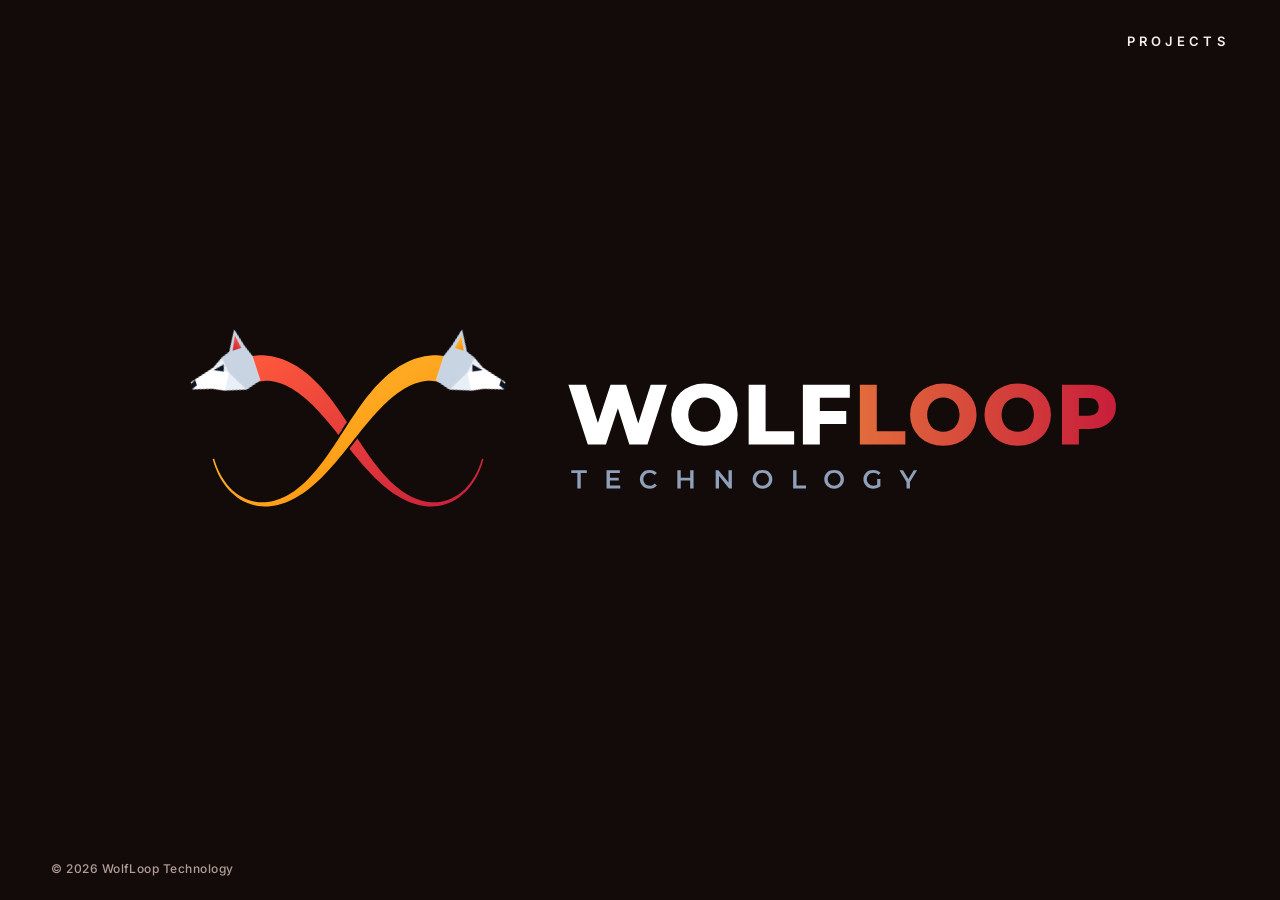
<file: index.html>
<!doctype html>
<html lang="en">
<head>
<meta charset="utf-8">
<meta name="viewport" content="width=device-width, initial-scale=1">
<title>WolfLoop Technology</title>
<meta name="description" content="WolfLoop Technology, the company behind GW Cadet and AssetCtl.">
<meta name="theme-color" content="#120B0A">
<meta property="og:title" content="WolfLoop Technology">
<meta property="og:description" content="WolfLoop Technology, the company behind GW Cadet and AssetCtl.">
<meta property="og:image" content="assets/og-image.png">
<link rel="icon" href="favicon.ico" sizes="48x48">
<link rel="icon" href="assets/favicon.svg" type="image/svg+xml">
<link rel="apple-touch-icon" href="assets/apple-touch-icon.png">
<link rel="manifest" href="site.webmanifest">
<link rel="preconnect" href="https://fonts.googleapis.com">
<link rel="preconnect" href="https://fonts.gstatic.com" crossorigin>
<link rel="stylesheet" href="https://fonts.googleapis.com/css2?family=Inter:wght@500;600;800&display=swap">
<link rel="stylesheet" href="styles.css?v=1793290688">
</head>
<body class="is-home">
<a class="skip" href="#main">Skip to content</a>
<header class="bar">
  <a class="home-link" href="./" aria-label="WolfLoop Technology home"><img src="assets/mark.svg" alt="" width="76" height="48"></a>
  <nav aria-label="Primary"><a href="projects.html">Projects</a></nav>
</header>
<main id="main">
<h1 class="stage"><span class="sr">WolfLoop Technology</span><svg xmlns="http://www.w3.org/2000/svg" viewBox="0 0 940 240" class="logo logo-wide" aria-hidden="true" focusable="false"><defs><linearGradient id="ea" x1="0" y1="0" x2="1" y2="1"><stop offset="0" stop-color="#FFC23D"/><stop offset="1" stop-color="#FF8A00"/></linearGradient><linearGradient id="eb" x1="0" y1="0" x2="1" y2="1"><stop offset="0" stop-color="#FF5A3C"/><stop offset="1" stop-color="#C81E3A"/></linearGradient><linearGradient id="et" x1="0" y1="0" x2="1" y2="0"><stop offset="0" stop-color="#FFC23D"/><stop offset="1" stop-color="#C81E3A"/></linearGradient><linearGradient id="etw" gradientUnits="userSpaceOnUse" x1="401.3" y1="0" x2="926.5" y2="0"><stop offset="0" stop-color="#FFC23D"/><stop offset="1" stop-color="#C81E3A"/></linearGradient></defs><polygon points="318.5,145.5 317.0,150.1 315.3,154.6 313.4,158.8 311.2,162.8 308.8,166.5 306.3,170.0 303.6,173.1 300.8,175.9 297.8,178.3 294.8,180.5 291.7,182.3 288.6,183.9 285.5,185.1 282.3,186.1 279.2,186.8 276.0,187.2 272.9,187.3 269.9,187.3 266.8,187.0 263.9,186.5 260.9,185.9 258.1,185.0 255.3,184.0 252.5,182.8 249.8,181.5 247.2,180.1 244.6,178.5 242.1,176.9 239.7,175.1 237.3,173.2 234.9,171.3 232.7,169.2 230.4,167.1 228.3,165.0 226.1,162.7 224.1,160.4 222.0,158.1 220.0,155.7 218.1,153.3 216.2,150.9 214.3,148.4 212.4,145.9 210.6,143.3 208.8,140.8 207.0,138.2 205.2,135.6 203.5,133.0 201.7,130.3 200.0,127.7 198.3,125.0 196.6,122.4 194.8,119.7 193.1,117.0 191.4,114.3 189.6,111.6 187.9,108.9 186.1,106.3 184.3,103.6 182.5,100.9 180.6,98.2 178.7,95.5 176.8,92.9 174.9,90.2 172.9,87.6 170.8,85.0 168.7,82.4 166.6,79.9 164.4,77.3 162.1,74.8 159.7,72.4 157.3,70.0 154.8,67.6 152.2,65.3 149.5,63.1 146.7,61.0 143.9,58.9 140.9,56.9 137.8,55.1 134.6,53.4 131.2,51.8 127.8,50.4 124.2,49.1 120.5,48.1 116.7,47.3 112.7,46.7 108.7,46.4 104.5,46.4 100.3,46.7 96.1,47.4 91.8,48.4 99.9,73.1 102.1,72.3 104.3,71.7 106.6,71.2 108.9,70.9 111.2,70.8 113.6,70.8 116.0,71.0 118.4,71.4 120.8,71.9 123.2,72.6 125.7,73.4 128.1,74.4 130.5,75.4 133.0,76.7 135.4,78.0 137.7,79.4 140.1,81.0 142.4,82.6 144.8,84.3 147.0,86.2 149.3,88.1 151.5,90.0 153.7,92.0 155.9,94.1 158.1,96.3 160.2,98.5 162.3,100.7 164.4,103.0 166.4,105.3 168.4,107.6 170.5,110.0 172.5,112.4 174.5,114.8 176.5,117.3 178.4,119.7 180.4,122.2 182.4,124.7 184.4,127.2 186.3,129.7 188.3,132.2 190.3,134.7 192.3,137.2 194.3,139.7 196.3,142.2 198.4,144.7 200.5,147.2 202.5,149.6 204.7,152.1 206.8,154.5 209.0,156.9 211.2,159.3 213.5,161.6 215.8,164.0 218.1,166.2 220.5,168.4 222.9,170.6 225.4,172.7 228.0,174.8 230.6,176.7 233.2,178.6 236.0,180.4 238.7,182.1 241.6,183.7 244.5,185.2 247.5,186.6 250.5,187.8 253.6,188.8 256.7,189.7 259.9,190.4 263.2,191.0 266.5,191.3 269.8,191.4 273.1,191.2 276.5,190.8 279.9,190.2 283.2,189.2 286.6,188.0 289.9,186.5 293.1,184.8 296.3,182.7 299.4,180.2 302.4,177.5 305.2,174.5 307.9,171.2 310.4,167.6 312.8,163.7 314.9,159.6 316.8,155.2 318.5,150.6 319.9,145.8" fill="url(#eb)"/><polygon points="60.1,145.8 61.5,150.6 63.2,155.2 65.1,159.6 67.2,163.7 69.6,167.6 72.1,171.2 74.8,174.5 77.6,177.5 80.6,180.2 83.7,182.7 86.9,184.8 90.1,186.5 93.4,188.0 96.8,189.2 100.1,190.2 103.5,190.8 106.9,191.2 110.2,191.4 113.5,191.3 116.8,191.0 120.1,190.4 123.3,189.7 126.4,188.8 129.5,187.8 132.5,186.6 135.5,185.2 138.4,183.7 141.3,182.1 144.0,180.4 146.8,178.6 149.4,176.7 152.0,174.8 154.6,172.7 157.1,170.6 159.5,168.4 161.9,166.2 164.2,164.0 166.5,161.6 168.8,159.3 171.0,156.9 173.2,154.5 175.3,152.1 177.5,149.6 179.5,147.2 181.6,144.7 183.7,142.2 185.7,139.7 187.7,137.2 189.7,134.7 191.7,132.2 193.7,129.7 195.6,127.2 197.6,124.7 199.6,122.2 201.6,119.7 203.5,117.3 205.5,114.8 207.5,112.4 209.5,110.0 211.6,107.6 213.6,105.3 215.6,103.0 217.7,100.7 219.8,98.5 221.9,96.3 224.1,94.1 226.3,92.0 228.5,90.0 230.7,88.1 233.0,86.2 235.2,84.3 237.6,82.6 239.9,81.0 242.3,79.4 244.6,78.0 247.0,76.7 249.5,75.4 251.9,74.4 254.3,73.4 256.8,72.6 259.2,71.9 261.6,71.4 264.0,71.0 266.4,70.8 268.8,70.8 271.1,70.9 273.4,71.2 275.7,71.7 277.9,72.3 280.1,73.1 288.2,48.4 283.9,47.4 279.7,46.7 275.5,46.4 271.3,46.4 267.3,46.7 263.3,47.3 259.5,48.1 255.8,49.1 252.2,50.4 248.8,51.8 245.4,53.4 242.2,55.1 239.1,56.9 236.1,58.9 233.3,61.0 230.5,63.1 227.8,65.3 225.2,67.6 222.7,70.0 220.3,72.4 217.9,74.8 215.6,77.3 213.4,79.9 211.3,82.4 209.2,85.0 207.1,87.6 205.1,90.2 203.2,92.9 201.3,95.5 199.4,98.2 197.5,100.9 195.7,103.6 193.9,106.3 192.1,108.9 190.4,111.6 188.6,114.3 186.9,117.0 185.2,119.7 183.4,122.4 181.7,125.0 180.0,127.7 178.3,130.3 176.5,133.0 174.8,135.6 173.0,138.2 171.2,140.8 169.4,143.3 167.6,145.9 165.7,148.4 163.8,150.9 161.9,153.3 160.0,155.7 158.0,158.1 155.9,160.4 153.9,162.7 151.7,165.0 149.6,167.1 147.3,169.2 145.1,171.3 142.7,173.2 140.3,175.1 137.9,176.9 135.4,178.5 132.8,180.1 130.2,181.5 127.5,182.8 124.7,184.0 121.9,185.0 119.1,185.9 116.1,186.5 113.2,187.0 110.1,187.3 107.1,187.3 104.0,187.2 100.8,186.8 97.7,186.1 94.5,185.1 91.4,183.9 88.3,182.3 85.2,180.5 82.2,178.3 79.2,175.9 76.4,173.1 73.7,170.0 71.2,166.5 68.8,162.8 66.6,158.8 64.7,154.6 63.0,150.1 61.5,145.5" fill="url(#ea)" stroke="#120B0A" stroke-width="4" paint-order="stroke"/><g transform="translate(95.8 60.8) rotate(161.9) scale(1 -1) rotate(0) scale(1.100)"><polygon points="-6,-11 -2,-22 2,-38 12,-21 20,-18 30,-12 52,-6 53,0 36,5 26,10 8,15 -6,11" fill="#E9EFF7"/>
<polygon points="-6,-11 -2,-22 2,-38 12,-21 20,-18 18,-4 8,15 -6,11" fill="#C9D4E2"/>
<polygon points="18,-4 30,-12 52,-6 53,0 36,5 26,10" fill="#FFFFFF"/>
<polygon points="3,-33 9,-21 1,-21" fill="url(#eb)"/>
<polygon points="20,-12 30,-10 22,-6" fill="#0B1420"/>
<polygon points="48,-7 54,-4 53,0 48,-2" fill="#0B1420"/></g><g transform="translate(284.2 60.8) rotate(18.1) rotate(0) scale(1.100)"><polygon points="-6,-11 -2,-22 2,-38 12,-21 20,-18 30,-12 52,-6 53,0 36,5 26,10 8,15 -6,11" fill="#E9EFF7"/>
<polygon points="-6,-11 -2,-22 2,-38 12,-21 20,-18 18,-4 8,15 -6,11" fill="#C9D4E2"/>
<polygon points="18,-4 30,-12 52,-6 53,0 36,5 26,10" fill="#FFFFFF"/>
<polygon points="3,-33 9,-21 1,-21" fill="url(#ea)"/>
<polygon points="20,-12 30,-10 22,-6" fill="#0B1420"/>
<polygon points="48,-7 54,-4 53,0 48,-2" fill="#0B1420"/></g>
<g class="wordmark"><g class="word"><path style="--i:0" fill="#FFFFFF" d="M437.31 132L419.93 132L401.31 74.60L418.04 74.60L429.60 111.25L441.74 74.60L456.66 74.60L468.31 111.66L480.28 74.60L495.78 74.60L477.16 132L459.78 132L448.79 97.07L437.31 132Z"/><path style="--i:1" fill="#FFFFFF" d="M531.81 133.15L531.81 133.15Q524.92 133.15 519.10 130.93Q513.27 128.72 508.97 124.66Q504.66 120.60 502.29 115.19Q499.91 109.78 499.91 103.30L499.91 103.30Q499.91 96.82 502.29 91.41Q504.66 86.00 508.97 81.94Q513.27 77.88 519.10 75.67Q524.92 73.45 531.81 73.45L531.81 73.45Q538.78 73.45 544.56 75.67Q550.34 77.88 554.60 81.94Q558.87 86.00 561.28 91.41Q563.70 96.82 563.70 103.30L563.70 103.30Q563.70 109.78 561.28 115.23Q558.87 120.68 554.60 124.70Q550.34 128.72 544.56 130.93Q538.78 133.15 531.81 133.15ZM531.81 119.70L531.81 119.70Q535.09 119.70 537.91 118.55Q540.74 117.40 542.84 115.23Q544.93 113.06 546.12 110.02Q547.30 106.99 547.30 103.30L547.30 103.30Q547.30 99.53 546.12 96.53Q544.93 93.54 542.84 91.37Q540.74 89.20 537.91 88.05Q535.09 86.90 531.81 86.90L531.81 86.90Q528.53 86.90 525.70 88.05Q522.87 89.20 520.78 91.37Q518.69 93.54 517.50 96.53Q516.31 99.53 516.31 103.30L516.31 103.30Q516.31 106.99 517.50 110.02Q518.69 113.06 520.78 115.23Q522.87 117.40 525.70 118.55Q528.53 119.70 531.81 119.70Z"/><path style="--i:2" fill="#FFFFFF" d="M617.86 132L574.23 132L574.23 74.60L590.47 74.60L590.47 119.13L617.86 119.13L617.86 132Z"/><path style="--i:3" fill="#FFFFFF" d="M642.49 112.32L642.49 132L626.25 132L626.25 74.60L671.27 74.60L671.27 87.15L642.49 87.15L642.49 99.77L667.83 99.77L667.83 112.32L642.49 112.32Z"/><path style="--i:4" fill="url(#etw)" d="M724.52 132L680.90 132L680.90 74.60L697.13 74.60L697.13 119.13L724.52 119.13L724.52 132Z"/><path style="--i:5" fill="url(#etw)" d="M760.96 133.15L760.96 133.15Q754.07 133.15 748.25 130.93Q742.43 128.72 738.12 124.66Q733.82 120.60 731.44 115.19Q729.06 109.78 729.06 103.30L729.06 103.30Q729.06 96.82 731.44 91.41Q733.82 86.00 738.12 81.94Q742.43 77.88 748.25 75.67Q754.07 73.45 760.96 73.45L760.96 73.45Q767.93 73.45 773.71 75.67Q779.49 77.88 783.76 81.94Q788.02 86.00 790.44 91.41Q792.86 96.82 792.86 103.30L792.86 103.30Q792.86 109.78 790.44 115.23Q788.02 120.68 783.76 124.70Q779.49 128.72 773.71 130.93Q767.93 133.15 760.96 133.15ZM760.96 119.70L760.96 119.70Q764.24 119.70 767.07 118.55Q769.90 117.40 771.99 115.23Q774.08 113.06 775.27 110.02Q776.46 106.99 776.46 103.30L776.46 103.30Q776.46 99.53 775.27 96.53Q774.08 93.54 771.99 91.37Q769.90 89.20 767.07 88.05Q764.24 86.90 760.96 86.90L760.96 86.90Q757.68 86.90 754.85 88.05Q752.02 89.20 749.93 91.37Q747.84 93.54 746.65 96.53Q745.46 99.53 745.46 103.30L745.46 103.30Q745.46 106.99 746.65 110.02Q747.84 113.06 749.93 115.23Q752.02 117.40 754.85 118.55Q757.68 119.70 760.96 119.70Z"/><path style="--i:6" fill="url(#etw)" d="M832.33 133.15L832.33 133.15Q825.44 133.15 819.62 130.93Q813.80 128.72 809.50 124.66Q805.19 120.60 802.81 115.19Q800.43 109.78 800.43 103.30L800.43 103.30Q800.43 96.82 802.81 91.41Q805.19 86.00 809.50 81.94Q813.80 77.88 819.62 75.67Q825.44 73.45 832.33 73.45L832.33 73.45Q839.30 73.45 845.08 75.67Q850.86 77.88 855.13 81.94Q859.39 86.00 861.81 91.41Q864.23 96.82 864.23 103.30L864.23 103.30Q864.23 109.78 861.81 115.23Q859.39 120.68 855.13 124.70Q850.86 128.72 845.08 130.93Q839.30 133.15 832.33 133.15ZM832.33 119.70L832.33 119.70Q835.61 119.70 838.44 118.55Q841.27 117.40 843.36 115.23Q845.45 113.06 846.64 110.02Q847.83 106.99 847.83 103.30L847.83 103.30Q847.83 99.53 846.64 96.53Q845.45 93.54 843.36 91.37Q841.27 89.20 838.44 88.05Q835.61 86.90 832.33 86.90L832.33 86.90Q829.05 86.90 826.22 88.05Q823.39 89.20 821.30 91.37Q819.21 93.54 818.02 96.53Q816.83 99.53 816.83 103.30L816.83 103.30Q816.83 106.99 818.02 110.02Q819.21 113.06 821.30 115.23Q823.39 117.40 826.22 118.55Q829.05 119.70 832.33 119.70Z"/><path style="--i:7" fill="url(#etw)" d="M890.99 132L874.76 132L874.76 74.60L901.00 74.60Q908.87 74.60 914.57 77.14Q920.27 79.68 923.38 84.48Q926.50 89.28 926.50 95.84L926.50 95.84Q926.50 102.32 923.38 107.07Q920.27 111.83 914.57 114.41Q908.87 116.99 901.00 116.99L901.00 116.99L890.99 116.99L890.99 132ZM890.99 87.39L890.99 104.20L900.01 104.20Q905.10 104.20 907.60 101.99Q910.10 99.77 910.10 95.84L910.10 95.84Q910.10 91.82 907.60 89.61Q905.10 87.39 900.01 87.39L900.01 87.39L890.99 87.39Z"/></g><g class="tag"><path fill="#8FA0B8" d="M413.15 174L409.90 174L409.90 159.25L404.10 159.25L404.10 156.50L418.95 156.50L418.95 159.25L413.15 159.25L413.15 174Z"/><path fill="#8FA0B8" d="M441.15 166.45L441.15 171.28L451.03 171.28L451.03 174L437.90 174L437.90 156.50L450.68 156.50L450.68 159.22L441.15 159.22L441.15 163.78L449.60 163.78L449.60 166.45L441.15 166.45Z"/><path fill="#8FA0B8" d="M479.25 174.25L479.25 174.25Q477.25 174.25 475.54 173.59Q473.82 172.93 472.56 171.71Q471.30 170.50 470.60 168.85Q469.90 167.20 469.90 165.25L469.90 165.25Q469.90 163.30 470.60 161.65Q471.30 160 472.57 158.79Q473.85 157.57 475.55 156.91Q477.25 156.25 479.28 156.25L479.28 156.25Q481.43 156.25 483.20 156.99Q484.98 157.72 486.20 159.18L486.20 159.18L484.10 161.15Q483.15 160.13 481.98 159.61Q480.80 159.10 479.43 159.10L479.43 159.10Q478.05 159.10 476.91 159.55Q475.78 160 474.94 160.82Q474.10 161.65 473.64 162.78Q473.18 163.90 473.18 165.25L473.18 165.25Q473.18 166.60 473.64 167.72Q474.10 168.85 474.94 169.68Q475.78 170.50 476.91 170.95Q478.05 171.40 479.43 171.40L479.43 171.40Q480.80 171.40 481.98 170.89Q483.15 170.38 484.10 169.32L484.10 169.32L486.20 171.32Q484.98 172.75 483.20 173.50Q481.43 174.25 479.25 174.25Z"/><path fill="#8FA0B8" d="M518.13 163.72L518.13 156.50L521.38 156.50L521.38 174L518.13 174L518.13 166.50L509.08 166.50L509.08 174L505.83 174L505.83 156.50L509.08 156.50L509.08 163.72L518.13 163.72Z"/><path fill="#8FA0B8" d="M545.80 174L542.58 174L542.58 156.50L545.25 156.50L554.90 168.35L554.90 156.50L558.13 156.50L558.13 174L555.45 174L545.80 162.15L545.80 174Z"/><path fill="#8FA0B8" d="M587.52 174.25L587.52 174.25Q585.48 174.25 583.75 173.57Q582.02 172.90 580.75 171.69Q579.48 170.47 578.77 168.84Q578.08 167.20 578.08 165.25L578.08 165.25Q578.08 163.30 578.77 161.66Q579.48 160.03 580.75 158.81Q582.02 157.60 583.75 156.93Q585.48 156.25 587.50 156.25L587.50 156.25Q589.55 156.25 591.26 156.93Q592.98 157.60 594.25 158.81Q595.52 160.03 596.23 161.66Q596.93 163.30 596.93 165.25L596.93 165.25Q596.93 167.20 596.23 168.85Q595.52 170.50 594.25 171.70Q592.98 172.90 591.26 173.57Q589.55 174.25 587.52 174.25ZM587.50 171.40L587.50 171.40Q588.83 171.40 589.95 170.95Q591.08 170.50 591.90 169.66Q592.73 168.82 593.19 167.71Q593.65 166.60 593.65 165.25L593.65 165.25Q593.65 163.90 593.19 162.79Q592.73 161.68 591.90 160.84Q591.08 160 589.95 159.55Q588.83 159.10 587.50 159.10L587.50 159.10Q586.18 159.10 585.06 159.55Q583.95 160 583.11 160.84Q582.27 161.68 581.81 162.79Q581.35 163.90 581.35 165.25L581.35 165.25Q581.35 166.57 581.81 167.70Q582.27 168.82 583.10 169.66Q583.93 170.50 585.05 170.95Q586.18 171.40 587.50 171.40Z"/><path fill="#8FA0B8" d="M629.27 174L616.88 174L616.88 156.50L620.13 156.50L620.13 171.25L629.27 171.25L629.27 174Z"/><path fill="#8FA0B8" d="M656.22 174.25L656.22 174.25Q654.17 174.25 652.45 173.57Q650.72 172.90 649.45 171.69Q648.17 170.47 647.47 168.84Q646.77 167.20 646.77 165.25L646.77 165.25Q646.77 163.30 647.47 161.66Q648.17 160.03 649.45 158.81Q650.72 157.60 652.45 156.93Q654.17 156.25 656.20 156.25L656.20 156.25Q658.25 156.25 659.96 156.93Q661.67 157.60 662.95 158.81Q664.22 160.03 664.92 161.66Q665.63 163.30 665.63 165.25L665.63 165.25Q665.63 167.20 664.92 168.85Q664.22 170.50 662.95 171.70Q661.67 172.90 659.96 173.57Q658.25 174.25 656.22 174.25ZM656.20 171.40L656.20 171.40Q657.52 171.40 658.65 170.95Q659.77 170.50 660.60 169.66Q661.42 168.82 661.89 167.71Q662.35 166.60 662.35 165.25L662.35 165.25Q662.35 163.90 661.89 162.79Q661.42 161.68 660.60 160.84Q659.77 160 658.65 159.55Q657.52 159.10 656.20 159.10L656.20 159.10Q654.88 159.10 653.76 159.55Q652.65 160 651.81 160.84Q650.97 161.68 650.51 162.79Q650.05 163.90 650.05 165.25L650.05 165.25Q650.05 166.57 650.51 167.70Q650.97 168.82 651.80 169.66Q652.63 170.50 653.75 170.95Q654.88 171.40 656.20 171.40Z"/><path fill="#8FA0B8" d="M693.75 174.25L693.75 174.25Q691.70 174.25 689.99 173.59Q688.27 172.93 687.00 171.71Q685.72 170.50 685.02 168.85Q684.32 167.20 684.32 165.25Q684.32 163.30 685.02 161.65Q685.72 160 687.01 158.79Q688.30 157.57 690.02 156.91Q691.75 156.25 693.80 156.25L693.80 156.25Q696.02 156.25 697.81 156.97Q699.60 157.70 700.82 159.10L700.82 159.10L698.77 161.10Q697.75 160.07 696.56 159.59Q695.37 159.10 693.95 159.10L693.95 159.10Q692.57 159.10 691.40 159.55Q690.22 160 689.37 160.82Q688.52 161.65 688.06 162.78Q687.60 163.90 687.60 165.25L687.60 165.25Q687.60 166.57 688.06 167.70Q688.52 168.82 689.37 169.66Q690.22 170.50 691.37 170.95Q692.52 171.40 693.92 171.40L693.92 171.40Q695.22 171.40 696.45 171L696.45 171Q697.00 170.80 697.52 170.50L697.52 170.50L697.52 165.05L700.60 165.05L700.60 172.03Q699.22 173.13 697.41 173.69Q695.60 174.25 693.75 174.25Z"/><path fill="#8FA0B8" d="M728.92 174L725.67 174L725.67 167.85L718.80 156.50L722.27 156.50L727.40 165.03L732.57 156.50L735.77 156.50L728.92 167.85L728.92 174Z"/></g></g></svg><svg xmlns="http://www.w3.org/2000/svg" viewBox="0 0 380 350" class="logo logo-stacked" aria-hidden="true" focusable="false"><defs><linearGradient id="sa" x1="0" y1="0" x2="1" y2="1"><stop offset="0" stop-color="#FFC23D"/><stop offset="1" stop-color="#FF8A00"/></linearGradient><linearGradient id="sb" x1="0" y1="0" x2="1" y2="1"><stop offset="0" stop-color="#FF5A3C"/><stop offset="1" stop-color="#C81E3A"/></linearGradient><linearGradient id="st" x1="0" y1="0" x2="1" y2="0"><stop offset="0" stop-color="#FFC23D"/><stop offset="1" stop-color="#C81E3A"/></linearGradient><linearGradient id="stw" gradientUnits="userSpaceOnUse" x1="33.6" y1="0" x2="345.3" y2="0"><stop offset="0" stop-color="#FFC23D"/><stop offset="1" stop-color="#C81E3A"/></linearGradient></defs>
<polygon points="318.5,145.5 317.0,150.1 315.3,154.6 313.4,158.8 311.2,162.8 308.8,166.5 306.3,170.0 303.6,173.1 300.8,175.9 297.8,178.3 294.8,180.5 291.7,182.3 288.6,183.9 285.5,185.1 282.3,186.1 279.2,186.8 276.0,187.2 272.9,187.3 269.9,187.3 266.8,187.0 263.9,186.5 260.9,185.9 258.1,185.0 255.3,184.0 252.5,182.8 249.8,181.5 247.2,180.1 244.6,178.5 242.1,176.9 239.7,175.1 237.3,173.2 234.9,171.3 232.7,169.2 230.4,167.1 228.3,165.0 226.1,162.7 224.1,160.4 222.0,158.1 220.0,155.7 218.1,153.3 216.2,150.9 214.3,148.4 212.4,145.9 210.6,143.3 208.8,140.8 207.0,138.2 205.2,135.6 203.5,133.0 201.7,130.3 200.0,127.7 198.3,125.0 196.6,122.4 194.8,119.7 193.1,117.0 191.4,114.3 189.6,111.6 187.9,108.9 186.1,106.3 184.3,103.6 182.5,100.9 180.6,98.2 178.7,95.5 176.8,92.9 174.9,90.2 172.9,87.6 170.8,85.0 168.7,82.4 166.6,79.9 164.4,77.3 162.1,74.8 159.7,72.4 157.3,70.0 154.8,67.6 152.2,65.3 149.5,63.1 146.7,61.0 143.9,58.9 140.9,56.9 137.8,55.1 134.6,53.4 131.2,51.8 127.8,50.4 124.2,49.1 120.5,48.1 116.7,47.3 112.7,46.7 108.7,46.4 104.5,46.4 100.3,46.7 96.1,47.4 91.8,48.4 99.9,73.1 102.1,72.3 104.3,71.7 106.6,71.2 108.9,70.9 111.2,70.8 113.6,70.8 116.0,71.0 118.4,71.4 120.8,71.9 123.2,72.6 125.7,73.4 128.1,74.4 130.5,75.4 133.0,76.7 135.4,78.0 137.7,79.4 140.1,81.0 142.4,82.6 144.8,84.3 147.0,86.2 149.3,88.1 151.5,90.0 153.7,92.0 155.9,94.1 158.1,96.3 160.2,98.5 162.3,100.7 164.4,103.0 166.4,105.3 168.4,107.6 170.5,110.0 172.5,112.4 174.5,114.8 176.5,117.3 178.4,119.7 180.4,122.2 182.4,124.7 184.4,127.2 186.3,129.7 188.3,132.2 190.3,134.7 192.3,137.2 194.3,139.7 196.3,142.2 198.4,144.7 200.5,147.2 202.5,149.6 204.7,152.1 206.8,154.5 209.0,156.9 211.2,159.3 213.5,161.6 215.8,164.0 218.1,166.2 220.5,168.4 222.9,170.6 225.4,172.7 228.0,174.8 230.6,176.7 233.2,178.6 236.0,180.4 238.7,182.1 241.6,183.7 244.5,185.2 247.5,186.6 250.5,187.8 253.6,188.8 256.7,189.7 259.9,190.4 263.2,191.0 266.5,191.3 269.8,191.4 273.1,191.2 276.5,190.8 279.9,190.2 283.2,189.2 286.6,188.0 289.9,186.5 293.1,184.8 296.3,182.7 299.4,180.2 302.4,177.5 305.2,174.5 307.9,171.2 310.4,167.6 312.8,163.7 314.9,159.6 316.8,155.2 318.5,150.6 319.9,145.8" fill="url(#sb)"/><polygon points="60.1,145.8 61.5,150.6 63.2,155.2 65.1,159.6 67.2,163.7 69.6,167.6 72.1,171.2 74.8,174.5 77.6,177.5 80.6,180.2 83.7,182.7 86.9,184.8 90.1,186.5 93.4,188.0 96.8,189.2 100.1,190.2 103.5,190.8 106.9,191.2 110.2,191.4 113.5,191.3 116.8,191.0 120.1,190.4 123.3,189.7 126.4,188.8 129.5,187.8 132.5,186.6 135.5,185.2 138.4,183.7 141.3,182.1 144.0,180.4 146.8,178.6 149.4,176.7 152.0,174.8 154.6,172.7 157.1,170.6 159.5,168.4 161.9,166.2 164.2,164.0 166.5,161.6 168.8,159.3 171.0,156.9 173.2,154.5 175.3,152.1 177.5,149.6 179.5,147.2 181.6,144.7 183.7,142.2 185.7,139.7 187.7,137.2 189.7,134.7 191.7,132.2 193.7,129.7 195.6,127.2 197.6,124.7 199.6,122.2 201.6,119.7 203.5,117.3 205.5,114.8 207.5,112.4 209.5,110.0 211.6,107.6 213.6,105.3 215.6,103.0 217.7,100.7 219.8,98.5 221.9,96.3 224.1,94.1 226.3,92.0 228.5,90.0 230.7,88.1 233.0,86.2 235.2,84.3 237.6,82.6 239.9,81.0 242.3,79.4 244.6,78.0 247.0,76.7 249.5,75.4 251.9,74.4 254.3,73.4 256.8,72.6 259.2,71.9 261.6,71.4 264.0,71.0 266.4,70.8 268.8,70.8 271.1,70.9 273.4,71.2 275.7,71.7 277.9,72.3 280.1,73.1 288.2,48.4 283.9,47.4 279.7,46.7 275.5,46.4 271.3,46.4 267.3,46.7 263.3,47.3 259.5,48.1 255.8,49.1 252.2,50.4 248.8,51.8 245.4,53.4 242.2,55.1 239.1,56.9 236.1,58.9 233.3,61.0 230.5,63.1 227.8,65.3 225.2,67.6 222.7,70.0 220.3,72.4 217.9,74.8 215.6,77.3 213.4,79.9 211.3,82.4 209.2,85.0 207.1,87.6 205.1,90.2 203.2,92.9 201.3,95.5 199.4,98.2 197.5,100.9 195.7,103.6 193.9,106.3 192.1,108.9 190.4,111.6 188.6,114.3 186.9,117.0 185.2,119.7 183.4,122.4 181.7,125.0 180.0,127.7 178.3,130.3 176.5,133.0 174.8,135.6 173.0,138.2 171.2,140.8 169.4,143.3 167.6,145.9 165.7,148.4 163.8,150.9 161.9,153.3 160.0,155.7 158.0,158.1 155.9,160.4 153.9,162.7 151.7,165.0 149.6,167.1 147.3,169.2 145.1,171.3 142.7,173.2 140.3,175.1 137.9,176.9 135.4,178.5 132.8,180.1 130.2,181.5 127.5,182.8 124.7,184.0 121.9,185.0 119.1,185.9 116.1,186.5 113.2,187.0 110.1,187.3 107.1,187.3 104.0,187.2 100.8,186.8 97.7,186.1 94.5,185.1 91.4,183.9 88.3,182.3 85.2,180.5 82.2,178.3 79.2,175.9 76.4,173.1 73.7,170.0 71.2,166.5 68.8,162.8 66.6,158.8 64.7,154.6 63.0,150.1 61.5,145.5" fill="url(#sa)" stroke="#120B0A" stroke-width="4" paint-order="stroke"/><g transform="translate(95.8 60.8) rotate(161.9) scale(1 -1) rotate(0) scale(1.100)"><polygon points="-6,-11 -2,-22 2,-38 12,-21 20,-18 30,-12 52,-6 53,0 36,5 26,10 8,15 -6,11" fill="#E9EFF7"/>
<polygon points="-6,-11 -2,-22 2,-38 12,-21 20,-18 18,-4 8,15 -6,11" fill="#C9D4E2"/>
<polygon points="18,-4 30,-12 52,-6 53,0 36,5 26,10" fill="#FFFFFF"/>
<polygon points="3,-33 9,-21 1,-21" fill="url(#sb)"/>
<polygon points="20,-12 30,-10 22,-6" fill="#0B1420"/>
<polygon points="48,-7 54,-4 53,0 48,-2" fill="#0B1420"/></g><g transform="translate(284.2 60.8) rotate(18.1) rotate(0) scale(1.100)"><polygon points="-6,-11 -2,-22 2,-38 12,-21 20,-18 30,-12 52,-6 53,0 36,5 26,10 8,15 -6,11" fill="#E9EFF7"/>
<polygon points="-6,-11 -2,-22 2,-38 12,-21 20,-18 18,-4 8,15 -6,11" fill="#C9D4E2"/>
<polygon points="18,-4 30,-12 52,-6 53,0 36,5 26,10" fill="#FFFFFF"/>
<polygon points="3,-33 9,-21 1,-21" fill="url(#sa)"/>
<polygon points="20,-12 30,-10 22,-6" fill="#0B1420"/>
<polygon points="48,-7 54,-4 53,0 48,-2" fill="#0B1420"/></g>
<g class="wordmark"><g class="word"><path style="--i:0" fill="#FFFFFF" d="M55.60 282L45.00 282L33.65 247L43.85 247L50.90 269.35L58.30 247L67.40 247L74.50 269.60L81.80 247L91.25 247L79.90 282L69.30 282L62.60 260.70L55.60 282Z"/><path style="--i:1" fill="#FFFFFF" d="M112 282.70L112 282.70Q107.80 282.70 104.25 281.35Q100.70 280 98.07 277.52Q95.45 275.05 94 271.75Q92.55 268.45 92.55 264.50L92.55 264.50Q92.55 260.55 94 257.25Q95.45 253.95 98.07 251.47Q100.70 249 104.25 247.65Q107.80 246.30 112 246.30L112 246.30Q116.25 246.30 119.77 247.65Q123.30 249 125.90 251.47Q128.50 253.95 129.97 257.25Q131.45 260.55 131.45 264.50L131.45 264.50Q131.45 268.45 129.97 271.77Q128.50 275.10 125.90 277.55Q123.30 280 119.77 281.35Q116.25 282.70 112 282.70ZM112 274.50L112 274.50Q114 274.50 115.72 273.80Q117.45 273.10 118.72 271.77Q120 270.45 120.72 268.60Q121.45 266.75 121.45 264.50L121.45 264.50Q121.45 262.20 120.72 260.38Q120 258.55 118.72 257.23Q117.45 255.90 115.72 255.20Q114 254.50 112 254.50L112 254.50Q110 254.50 108.27 255.20Q106.55 255.90 105.27 257.23Q104 258.55 103.27 260.38Q102.55 262.20 102.55 264.50L102.55 264.50Q102.55 266.75 103.27 268.60Q104 270.45 105.27 271.77Q106.55 273.10 108.27 273.80Q110 274.50 112 274.50Z"/><path style="--i:2" fill="#FFFFFF" d="M163.25 282L136.65 282L136.65 247L146.55 247L146.55 274.15L163.25 274.15L163.25 282Z"/><path style="--i:3" fill="#FFFFFF" d="M177.05 270L177.05 282L167.15 282L167.15 247L194.60 247L194.60 254.65L177.05 254.65L177.05 262.35L192.50 262.35L192.50 270L177.05 270Z"/><path style="--i:4" fill="url(#stw)" d="M225.85 282L199.25 282L199.25 247L209.15 247L209.15 274.15L225.85 274.15L225.85 282Z"/><path style="--i:5" fill="url(#stw)" d="M246.85 282.70L246.85 282.70Q242.65 282.70 239.10 281.35Q235.55 280 232.92 277.52Q230.30 275.05 228.85 271.75Q227.40 268.45 227.40 264.50L227.40 264.50Q227.40 260.55 228.85 257.25Q230.30 253.95 232.92 251.47Q235.55 249 239.10 247.65Q242.65 246.30 246.85 246.30L246.85 246.30Q251.10 246.30 254.63 247.65Q258.15 249 260.75 251.47Q263.35 253.95 264.82 257.25Q266.30 260.55 266.30 264.50L266.30 264.50Q266.30 268.45 264.82 271.77Q263.35 275.10 260.75 277.55Q258.15 280 254.63 281.35Q251.10 282.70 246.85 282.70ZM246.85 274.50L246.85 274.50Q248.85 274.50 250.57 273.80Q252.30 273.10 253.57 271.77Q254.85 270.45 255.57 268.60Q256.30 266.75 256.30 264.50L256.30 264.50Q256.30 262.20 255.57 260.38Q254.85 258.55 253.57 257.23Q252.30 255.90 250.57 255.20Q248.85 254.50 246.85 254.50L246.85 254.50Q244.85 254.50 243.13 255.20Q241.40 255.90 240.13 257.23Q238.85 258.55 238.13 260.38Q237.40 262.20 237.40 264.50L237.40 264.50Q237.40 266.75 238.13 268.60Q238.85 270.45 240.13 271.77Q241.40 273.10 243.13 273.80Q244.85 274.50 246.85 274.50Z"/><path style="--i:6" fill="url(#stw)" d="M289.15 282.70L289.15 282.70Q284.95 282.70 281.40 281.35Q277.85 280 275.23 277.52Q272.60 275.05 271.15 271.75Q269.70 268.45 269.70 264.50L269.70 264.50Q269.70 260.55 271.15 257.25Q272.60 253.95 275.23 251.47Q277.85 249 281.40 247.65Q284.95 246.30 289.15 246.30L289.15 246.30Q293.40 246.30 296.93 247.65Q300.45 249 303.05 251.47Q305.65 253.95 307.13 257.25Q308.60 260.55 308.60 264.50L308.60 264.50Q308.60 268.45 307.13 271.77Q305.65 275.10 303.05 277.55Q300.45 280 296.93 281.35Q293.40 282.70 289.15 282.70ZM289.15 274.50L289.15 274.50Q291.15 274.50 292.88 273.80Q294.60 273.10 295.88 271.77Q297.15 270.45 297.88 268.60Q298.60 266.75 298.60 264.50L298.60 264.50Q298.60 262.20 297.88 260.38Q297.15 258.55 295.88 257.23Q294.60 255.90 292.88 255.20Q291.15 254.50 289.15 254.50L289.15 254.50Q287.15 254.50 285.43 255.20Q283.70 255.90 282.43 257.23Q281.15 258.55 280.43 260.38Q279.70 262.20 279.70 264.50L279.70 264.50Q279.70 266.75 280.43 268.60Q281.15 270.45 282.43 271.77Q283.70 273.10 285.43 273.80Q287.15 274.50 289.15 274.50Z"/><path style="--i:7" fill="url(#stw)" d="M323.70 282L313.80 282L313.80 247L329.80 247Q334.60 247 338.07 248.55Q341.55 250.10 343.45 253.03Q345.35 255.95 345.35 259.95L345.35 259.95Q345.35 263.90 343.45 266.80Q341.55 269.70 338.07 271.27Q334.60 272.85 329.80 272.85L329.80 272.85L323.70 272.85L323.70 282ZM323.70 254.80L323.70 265.05L329.20 265.05Q332.30 265.05 333.82 263.70Q335.35 262.35 335.35 259.95L335.35 259.95Q335.35 257.50 333.82 256.15Q332.30 254.80 329.20 254.80L329.20 254.80L323.70 254.80Z"/></g><g class="tag"><path fill="#8FA0B8" d="M93.28 318L91.20 318L91.20 308.56L87.49 308.56L87.49 306.80L96.99 306.80L96.99 308.56L93.28 308.56L93.28 318Z"/><path fill="#8FA0B8" d="M110.64 313.17L110.64 316.26L116.96 316.26L116.96 318L108.56 318L108.56 306.80L116.74 306.80L116.74 308.54L110.64 308.54L110.64 311.46L116.05 311.46L116.05 313.17L110.64 313.17Z"/><path fill="#8FA0B8" d="M134.46 318.16L134.46 318.16Q133.18 318.16 132.09 317.74Q130.99 317.31 130.18 316.54Q129.38 315.76 128.93 314.70Q128.48 313.65 128.48 312.40L128.48 312.40Q128.48 311.15 128.93 310.10Q129.38 309.04 130.19 308.26Q131.01 307.49 132.10 307.06Q133.18 306.64 134.48 306.64L134.48 306.64Q135.86 306.64 136.99 307.11Q138.13 307.58 138.91 308.51L138.91 308.51L137.57 309.78Q136.96 309.12 136.21 308.79Q135.46 308.46 134.58 308.46L134.58 308.46Q133.70 308.46 132.97 308.75Q132.24 309.04 131.70 309.57Q131.17 310.10 130.87 310.82Q130.58 311.54 130.58 312.40L130.58 312.40Q130.58 313.26 130.87 313.98Q131.17 314.70 131.70 315.23Q132.24 315.76 132.97 316.05Q133.70 316.34 134.58 316.34L134.58 316.34Q135.46 316.34 136.21 316.01Q136.96 315.68 137.57 315.01L137.57 315.01L138.91 316.29Q138.13 317.20 136.99 317.68Q135.86 318.16 134.46 318.16Z"/><path fill="#8FA0B8" d="M158.78 311.42L158.78 306.80L160.86 306.80L160.86 318L158.78 318L158.78 313.20L152.99 313.20L152.99 318L150.91 318L150.91 306.80L152.99 306.80L152.99 311.42L158.78 311.42Z"/><path fill="#8FA0B8" d="M175.94 318L173.87 318L173.87 306.80L175.58 306.80L181.76 314.38L181.76 306.80L183.82 306.80L183.82 318L182.11 318L175.94 310.42L175.94 318Z"/><path fill="#8FA0B8" d="M202.08 318.16L202.08 318.16Q200.77 318.16 199.66 317.73Q198.56 317.30 197.74 316.52Q196.93 315.74 196.48 314.70Q196.03 313.65 196.03 312.40L196.03 312.40Q196.03 311.15 196.48 310.10Q196.93 309.06 197.74 308.28Q198.56 307.50 199.66 307.07Q200.77 306.64 202.06 306.64L202.06 306.64Q203.38 306.64 204.47 307.07Q205.57 307.50 206.38 308.28Q207.20 309.06 207.65 310.10Q208.10 311.15 208.10 312.40L208.10 312.40Q208.10 313.65 207.65 314.70Q207.20 315.76 206.38 316.53Q205.57 317.30 204.47 317.73Q203.38 318.16 202.08 318.16ZM202.06 316.34L202.06 316.34Q202.91 316.34 203.63 316.05Q204.35 315.76 204.88 315.22Q205.41 314.69 205.70 313.98Q206.00 313.26 206.00 312.40L206.00 312.40Q206.00 311.54 205.70 310.82Q205.41 310.11 204.88 309.58Q204.35 309.04 203.63 308.75Q202.91 308.46 202.06 308.46L202.06 308.46Q201.22 308.46 200.50 308.75Q199.79 309.04 199.26 309.58Q198.72 310.11 198.42 310.82Q198.13 311.54 198.13 312.40L198.13 312.40Q198.13 313.25 198.42 313.97Q198.72 314.69 199.25 315.22Q199.78 315.76 200.50 316.05Q201.22 316.34 202.06 316.34Z"/><path fill="#8FA0B8" d="M228.24 318L220.30 318L220.30 306.80L222.38 306.80L222.38 316.24L228.24 316.24L228.24 318Z"/><path fill="#8FA0B8" d="M244.93 318.16L244.93 318.16Q243.62 318.16 242.51 317.73Q241.41 317.30 240.59 316.52Q239.78 315.74 239.33 314.70Q238.88 313.65 238.88 312.40L238.88 312.40Q238.88 311.15 239.33 310.10Q239.78 309.06 240.59 308.28Q241.41 307.50 242.51 307.07Q243.62 306.64 244.91 306.64L244.91 306.64Q246.22 306.64 247.32 307.07Q248.42 307.50 249.23 308.28Q250.05 309.06 250.50 310.10Q250.94 311.15 250.94 312.40L250.94 312.40Q250.94 313.65 250.50 314.70Q250.05 315.76 249.23 316.53Q248.42 317.30 247.32 317.73Q246.22 318.16 244.93 318.16ZM244.91 316.34L244.91 316.34Q245.76 316.34 246.48 316.05Q247.20 315.76 247.73 315.22Q248.26 314.69 248.55 313.98Q248.85 313.26 248.85 312.40L248.85 312.40Q248.85 311.54 248.55 310.82Q248.26 310.11 247.73 309.58Q247.20 309.04 246.48 308.75Q245.76 308.46 244.91 308.46L244.91 308.46Q244.06 308.46 243.35 308.75Q242.64 309.04 242.10 309.58Q241.57 310.11 241.27 310.82Q240.98 311.54 240.98 312.40L240.98 312.40Q240.98 313.25 241.27 313.97Q241.57 314.69 242.10 315.22Q242.62 315.76 243.34 316.05Q244.06 316.34 244.91 316.34Z"/><path fill="#8FA0B8" d="M268.38 318.16L268.38 318.16Q267.07 318.16 265.98 317.74Q264.88 317.31 264.06 316.54Q263.25 315.76 262.80 314.70Q262.35 313.65 262.35 312.40Q262.35 311.15 262.80 310.10Q263.25 309.04 264.07 308.26Q264.90 307.49 266 307.06Q267.10 306.64 268.42 306.64L268.42 306.64Q269.84 306.64 270.98 307.10Q272.13 307.57 272.91 308.46L272.91 308.46L271.60 309.74Q270.94 309.09 270.18 308.78Q269.42 308.46 268.51 308.46L268.51 308.46Q267.63 308.46 266.88 308.75Q266.13 309.04 265.58 309.57Q265.04 310.10 264.74 310.82Q264.45 311.54 264.45 312.40L264.45 312.40Q264.45 313.25 264.74 313.97Q265.04 314.69 265.58 315.22Q266.13 315.76 266.86 316.05Q267.60 316.34 268.50 316.34L268.50 316.34Q269.33 316.34 270.11 316.08L270.11 316.08Q270.46 315.95 270.80 315.76L270.80 315.76L270.80 312.27L272.77 312.27L272.77 316.74Q271.89 317.44 270.73 317.80Q269.57 318.16 268.38 318.16Z"/><path fill="#8FA0B8" d="M290.34 318L288.26 318L288.26 314.06L283.86 306.80L286.08 306.80L289.36 312.26L292.67 306.80L294.72 306.80L290.34 314.06L290.34 318Z"/></g></g></svg></h1>
</main>
<footer class="foot">&copy; 2026 WolfLoop Technology</footer>
</body>
</html>
</file>
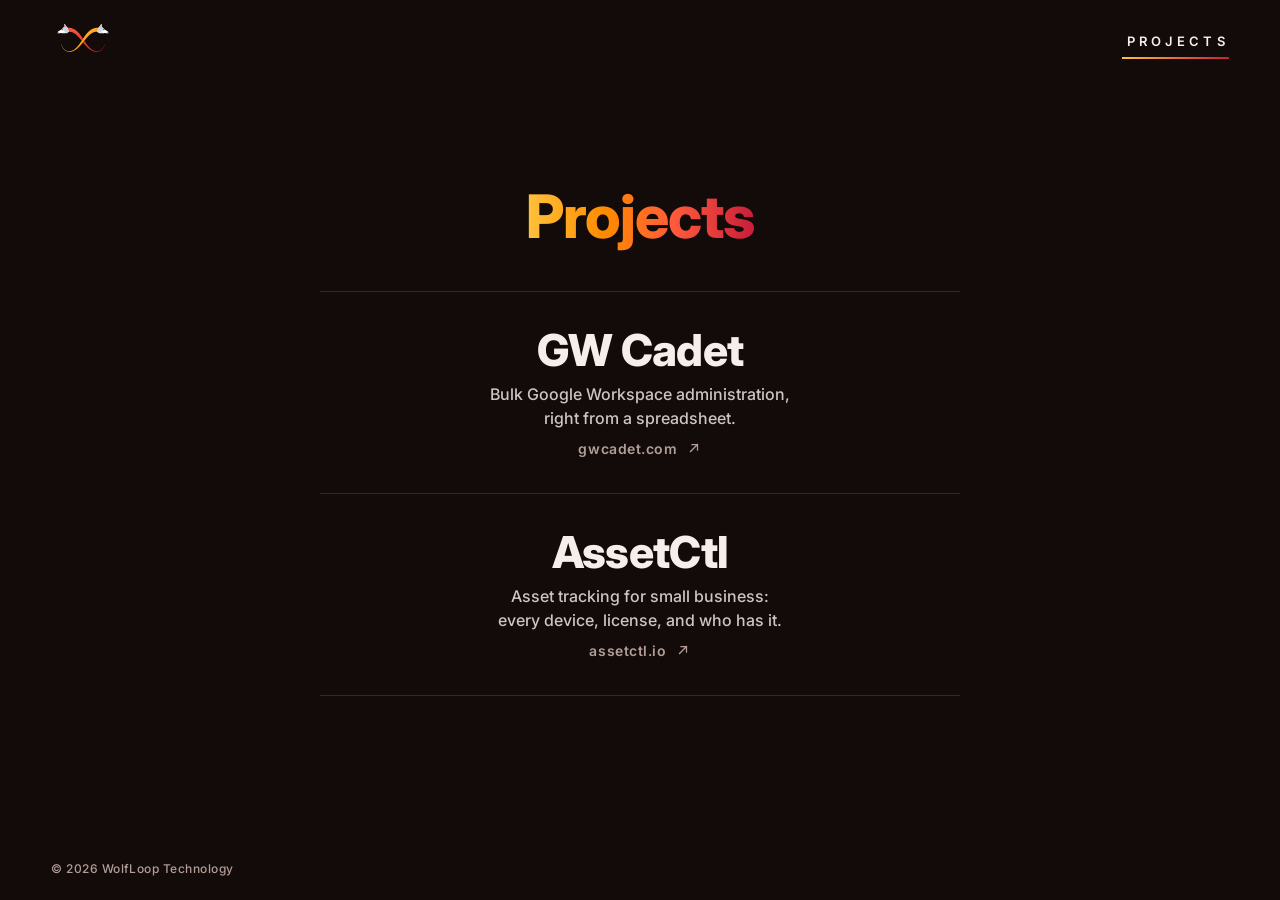
<file: projects.html>
<!doctype html>
<html lang="en">
<head>
<meta charset="utf-8">
<meta name="viewport" content="width=device-width, initial-scale=1">
<title>Projects | WolfLoop Technology</title>
<meta name="description" content="Projects built by WolfLoop Technology: GW Cadet and AssetCtl.">
<meta name="theme-color" content="#120B0A">
<meta property="og:title" content="Projects | WolfLoop Technology">
<meta property="og:description" content="Projects built by WolfLoop Technology: GW Cadet and AssetCtl.">
<meta property="og:image" content="assets/og-image.png">
<link rel="icon" href="favicon.ico" sizes="48x48">
<link rel="icon" href="assets/favicon.svg" type="image/svg+xml">
<link rel="apple-touch-icon" href="assets/apple-touch-icon.png">
<link rel="manifest" href="site.webmanifest">
<link rel="preconnect" href="https://fonts.googleapis.com">
<link rel="preconnect" href="https://fonts.gstatic.com" crossorigin>
<link rel="stylesheet" href="https://fonts.googleapis.com/css2?family=Inter:wght@500;600;800&display=swap">
<link rel="stylesheet" href="styles.css?v=1793290688">
</head>
<body class="is-projects">
<a class="skip" href="#main">Skip to content</a>
<header class="bar">
  <a class="home-link" href="./" aria-label="WolfLoop Technology home"><img src="assets/mark.svg" alt="" width="76" height="48"></a>
  <nav aria-label="Primary"><a href="projects.html" aria-current="page">Projects</a></nav>
</header>
<main id="main">
<h1 class="title">Projects</h1>
<ul class="projects">
  <li><a class="project" href="https://www.gwcadet.com/" target="_blank" rel="noopener"><span class="name">GW Cadet</span><span class="desc">Bulk Google Workspace administration, right from a spreadsheet.</span><span class="domain">gwcadet.com<span class="sr"> (opens in a new tab)</span><svg class="arrow" viewBox="0 0 32 32" aria-hidden="true"><path d="M9 23 23 9M12 9h11v11" fill="none" stroke="currentColor" stroke-width="2.5" stroke-linecap="square"/></svg></span></a></li>
  <li><a class="project" href="https://assetctl.io/" target="_blank" rel="noopener"><span class="name">AssetCtl</span><span class="desc">Asset tracking for small business: every device, license, and who has it.</span><span class="domain">assetctl.io<span class="sr"> (opens in a new tab)</span><svg class="arrow" viewBox="0 0 32 32" aria-hidden="true"><path d="M9 23 23 9M12 9h11v11" fill="none" stroke="currentColor" stroke-width="2.5" stroke-linecap="square"/></svg></span></a></li>
</ul>
</main>
<footer class="foot">&copy; 2026 WolfLoop Technology</footer>
</body>
</html>
</file>
<file: styles.css>
:root {
  --ground: #120B0A;
  --ink: #F6EEEA;
  --muted: #B39E97;
  --rule: #3A2622;
  --gold: #FFC23D;
  --orange: #FF8A00;
  --ember: #FF5A3C;
  --crimson: #C81E3A;
  --gutter: clamp(16px, 4vw, 56px);
  --ease: cubic-bezier(0.16, 1, 0.3, 1);
  color-scheme: dark;
}

*, *::before, *::after { box-sizing: border-box; }

html { background: var(--ground); scrollbar-color: var(--rule) var(--ground); }

body {
  margin: 0;
  min-height: 100vh;
  min-height: 100dvh;
  display: grid;
  grid-template-rows: auto 1fr auto;
  background: var(--ground);
  color: var(--ink);
  font-family: Inter, "Segoe UI", system-ui, sans-serif;
  font-weight: 500;
  -webkit-font-smoothing: antialiased;
}

::selection { background: var(--gold); color: var(--ground); }

a { color: inherit; }
a:focus-visible { outline: 2px solid var(--gold); outline-offset: 6px; border-radius: 2px; }

.skip {
  position: absolute; left: var(--gutter); top: -100px;
  padding: 10px 14px; background: var(--gold); color: var(--ground);
  font-weight: 600; text-decoration: none; z-index: 10;
}
.skip:focus { top: 12px; }

.sr { position: absolute; width: 1px; height: 1px; overflow: hidden; clip: rect(0 0 0 0); white-space: nowrap; }

/* Top bar */
.bar {
  display: flex; align-items: center; justify-content: space-between;
  padding: 20px var(--gutter);
}
.home-link { display: block; line-height: 0; }
.home-link img { width: 64px; height: auto; transition: transform 0.5s var(--ease); }
.home-link:hover img { transform: translateY(-2px); }
.is-home .home-link { visibility: hidden; }

nav a {
  font-weight: 600;
  font-size: 0.8125rem;
  letter-spacing: 0.32em;
  text-transform: uppercase;
  text-decoration: none;
  padding: 10px 0 10px 0.32em;
  background: linear-gradient(90deg, var(--gold), var(--crimson)) no-repeat left bottom / 0 2px;
  transition: background-size 0.5s var(--ease), color 0.2s;
}
nav a:hover, nav a[aria-current="page"] { background-size: 100% 2px; }
nav a:hover { color: #fff; }

/* Home: the logo is the page */
.is-home main { display: grid; }
.stage {
  margin: 0;
  display: grid;
  place-items: center;
  padding: 0 var(--gutter) 6vh;
}
.logo { display: block; width: min(980px, 100%); height: auto; overflow: visible; }
.logo-stacked { display: none; width: min(420px, 100%); }

@media (max-width: 640px) {
  .logo-wide { display: none; }
  .logo-stacked { display: block; }
}

.logo > polygon, .logo > g:not(.wordmark) {
  animation: rise 1.1s var(--ease) both;
}
.logo > polygon:nth-of-type(2), .logo > g:nth-of-type(2) { animation-delay: 0.12s; }
.logo .word path {
  animation: rise 0.9s var(--ease) both;
  animation-delay: calc(0.4s + var(--i) * 0.08s);
}
.logo .tag { animation: settle 1.2s var(--ease) 1.1s both; }

@keyframes rise {
  from { opacity: 0; transform: translateY(14px); filter: blur(6px); }
}
@keyframes settle {
  from { opacity: 0; transform: translateX(-18px); filter: blur(8px); }
}

/* Projects */
.is-projects main {
  display: grid;
  align-content: center;
  justify-items: center;
  padding: clamp(24px, 6vh, 72px) var(--gutter) clamp(48px, 10vh, 120px);
}

.title {
  margin: 0 0 calc(clamp(24px, 5vh, 48px) - 0.12em);
  font-weight: 800;
  font-size: clamp(2.25rem, 5.5vw, 3.75rem);
  line-height: 1;
  letter-spacing: -0.02em;
  text-align: center;
  /* padding keeps the "j" descender inside the clipped gradient */
  padding-bottom: 0.12em;
  background: linear-gradient(90deg, var(--gold), var(--orange) 35%, var(--ember) 65%, var(--crimson));
  -webkit-background-clip: text;
  background-clip: text;
  color: transparent;
  animation: rise 1s var(--ease) both;
}

.projects { list-style: none; margin: 0; padding: 0; width: min(640px, 100%); border-top: 1px solid var(--rule); }
.projects li { border-bottom: 1px solid var(--rule); }
.projects li { animation: rise 1s var(--ease) both; }
.projects li:nth-child(1) { animation-delay: 0.3s; }
.projects li:nth-child(2) { animation-delay: 0.55s; }
.projects li:nth-child(3) { animation-delay: 0.8s; }

.project {
  position: relative;
  display: grid;
  justify-items: center;
  gap: 10px;
  padding: clamp(22px, 4vh, 36px) 0;
  text-align: center;
  text-decoration: none;
}
.project::after {
  content: "";
  position: absolute; left: 0; right: 0; bottom: -1px; height: 2px;
  background: linear-gradient(90deg, var(--gold), var(--orange) 40%, var(--ember) 70%, var(--crimson));
  transform: scaleX(0); transform-origin: center;
  transition: transform 0.7s var(--ease);
}
.project:hover::after, .project:focus-visible::after { transform: scaleX(1); }

.name {
  font-weight: 800;
  font-size: clamp(1.75rem, 4vw, 2.75rem);
  line-height: 1;
  letter-spacing: -0.015em;
  transition: transform 0.6s var(--ease);
}
.project:hover .name { transform: translateY(-3px); }

.desc {
  max-width: 36ch;
  font-size: 1rem;
  line-height: 1.5;
  color: var(--ink);
  opacity: 0.82;
  text-wrap: balance;
}

.domain {
  display: inline-flex;
  align-items: center;
  gap: 8px;
  font-weight: 600;
  font-size: 0.875rem;
  letter-spacing: 0.04em;
  color: var(--muted);
  transition: color 0.3s;
}
.project:hover .domain { color: var(--gold); }

.arrow { width: 16px; height: 16px; color: currentColor; transition: transform 0.6s var(--ease); }
.project:hover .arrow { transform: translate(3px, -3px); }

.projects li:nth-child(even) .project::after { background: linear-gradient(90deg, var(--crimson), var(--ember) 40%, var(--orange) 70%, var(--gold)); }

.foot {
  padding: 24px var(--gutter);
  font-size: 0.75rem;
  letter-spacing: 0.04em;
  color: var(--muted);
}

@media (prefers-reduced-motion: reduce) {
  *, *::before, *::after { animation: none !important; transition: none !important; }
}
</file>
